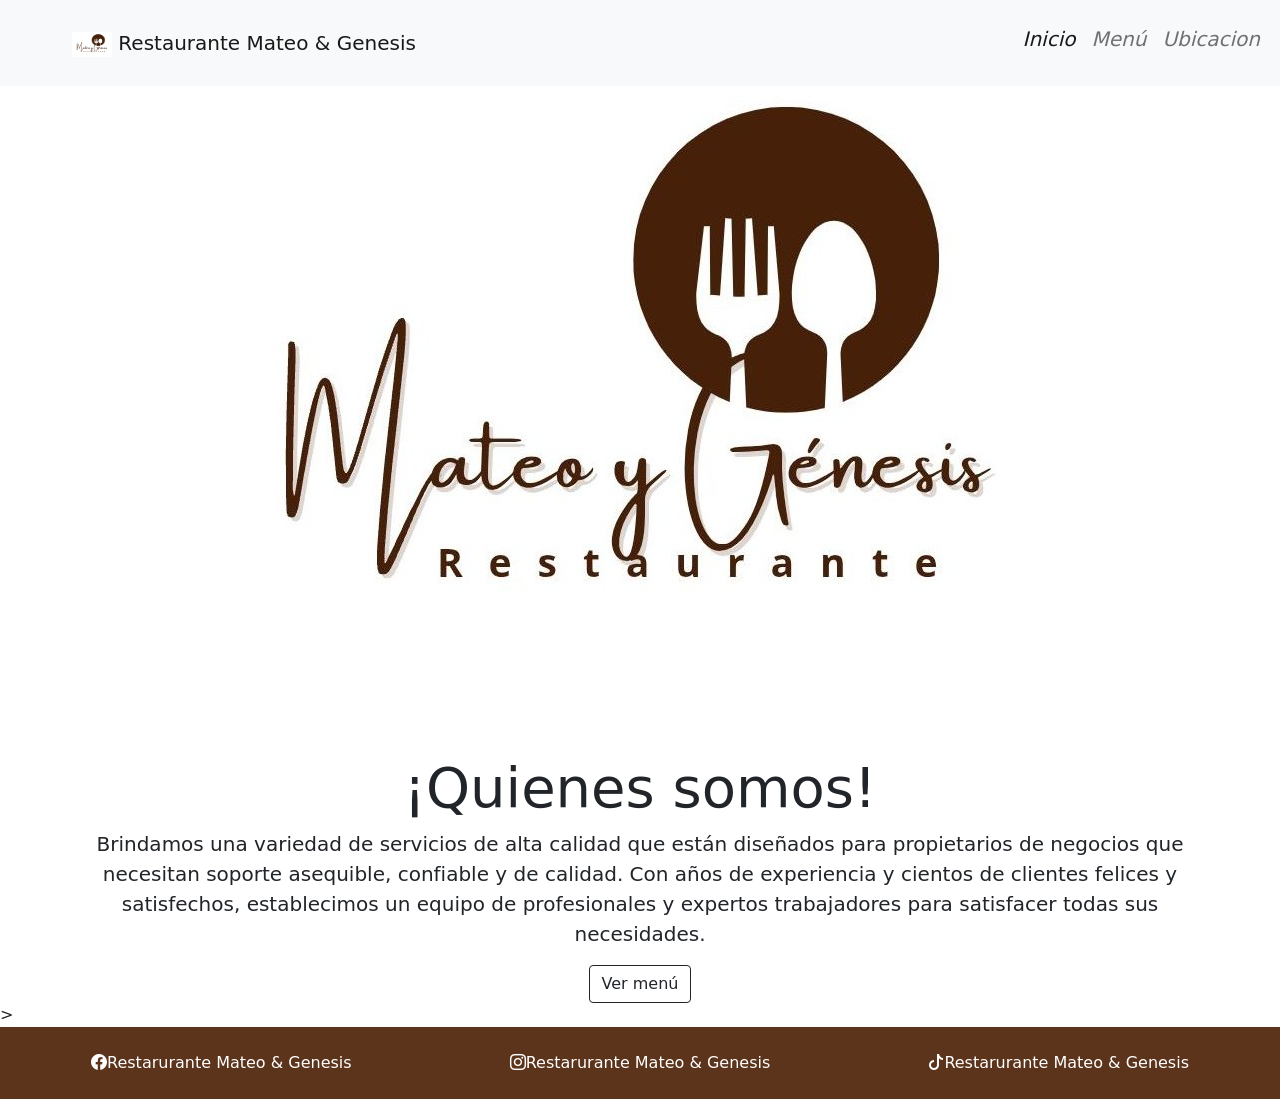
<file: index.html>
<!DOCTYPE html>
<html lang="es">

<head>
    <meta charset="UTF-8">
    <meta name="viewport" content="width=device-width, initial-scale=1.0">
    <title>Restaurante Mateo & Genesis</title>
    <link rel="icon" type="imag" href="img/logo.jpeg"> <!-- poner logo del restaurante -->
    <link rel="stylesheet" href="css/estilos.css"> <!-- poner el css para darle estilo a la pagina web -->
    <link rel="stylesheet" href="public/bootstrap/css/bootstrap.min.css">
    <!-- poner el bootstrap para darle estilo a la pagina web -->
    <link rel="stylesheet" href="https://cdn.jsdelivr.net/npm/bootstrap-icons@1.13.1/font/bootstrap-icons.min.css">




</head>

<body> <!-- poner un fondo claro a la pagina web -->

    <header> <!-- poner como un menu de toda la pagina web -->

        <nav class="navbar navbar-expand-sm navbar-light bg-light fixed-top  ">
            <div class="container-fluid">
                <a class="navbar-brand" href="#">
                    <nav class="navbar navbar-light bg-light">
                        <div class="container-fluid">
                            <a class="navbar-brand h1 " href="#">
                                <img src="img/logo.jpeg" alt="" width="40" height="25">
                                Restaurante Mateo & Genesis
                            </a>
                        </div>
                    </nav>
                </a>
                <button class="navbar-toggler" type="button" data-bs-toggle="collapse" data-bs-target="#navbarNav"
                    aria-controls="navbarNav" aria-expanded="false" aria-label="Toggle navigation">
                    <span class="navbar-toggler-icon"></span>
                </button>
                <div class="collapse navbar-collapse fst-italic h5" id="navbarNav">
                    <ul class="navbar-nav ms-auto  ">
                        <li class="nav-item">
                            <a class="nav-link active" aria-current="page" href="#">Inicio</a>
                        </li>
                        <li class="nav-item">
                            <a class="nav-link" href="vistas/menu.html">Menú</a>
                        </li>
                        <li class="nav-item">
                            <a class="nav-link" href="vistas/ubicacion.html">Ubicacion</a>
                        </li>

                    </ul>
                </div>
            </div>
        </nav>
    </header>


    <!--
    <div class="card bg-dark text-white text-center mark m-5 ">
        <img src="img/1.jpeg" class="img-fluid  " alt="...">
        <div class="card-img-overlay">
            <p class="h1 mt-5 fst-italic">RESTAURANTE MATEO & GENESIS</p>
        </div>
    </div>

-->




    <div class="container-fluid text-center">
        <img src="img/logo.jpeg" class="img-fluid m-5" alt="...">
    </div>


    <div class="container text-center">
        <div>
            <h2 class="display-4">¡Quienes somos!</h2>

        </div>
        <div>
            <p class="lead">
                Brindamos una variedad de servicios de alta calidad que están diseñados para propietarios de negocios
                que
                necesitan soporte asequible, confiable y de calidad.

                Con años de experiencia y cientos de clientes felices y satisfechos, establecimos un equipo de
                profesionales
                y expertos trabajadores para satisfacer todas sus necesidades.
            </p>
        </div>
        <a href="vistas/menu.html "><button type="button" class="btn btn-outline-dark">Ver menú</button></a>
    </div>>




    <div class="container-fluid  p-4 text-center " style="background-color: #5C331B;">
        <div class="row">
            <div class="col">
                <a class="text-decoration-none text-white" href="https://www.facebook.com/share/1FbKKMfZsB/">
                    <i class="bi bi-facebook"></i>Restarurante Mateo & Genesis
                </a>
            </div>
             <div class="col">
                <a class="text-decoration-none text-white" href="https://www.instagram.com/mateo.y.genesis?igsh=MTd5M2dneTNqNXBteA==">
                    <i class="bi bi-instagram"></i>Restarurante Mateo & Genesis
                </a>
            </div>
             <div class="col">
                <a class="text-decoration-none text-white" href="https://www.facebook.com/share/14hFRYn9FRL/">
                    <i class="bi bi-tiktok"></i>Restarurante Mateo & Genesis
                </a>
            </div>
        </div>

    </div>





    <script src="public/bootstrap/js/bootstrap.min.js"></script>

</body>

</html>
</file>
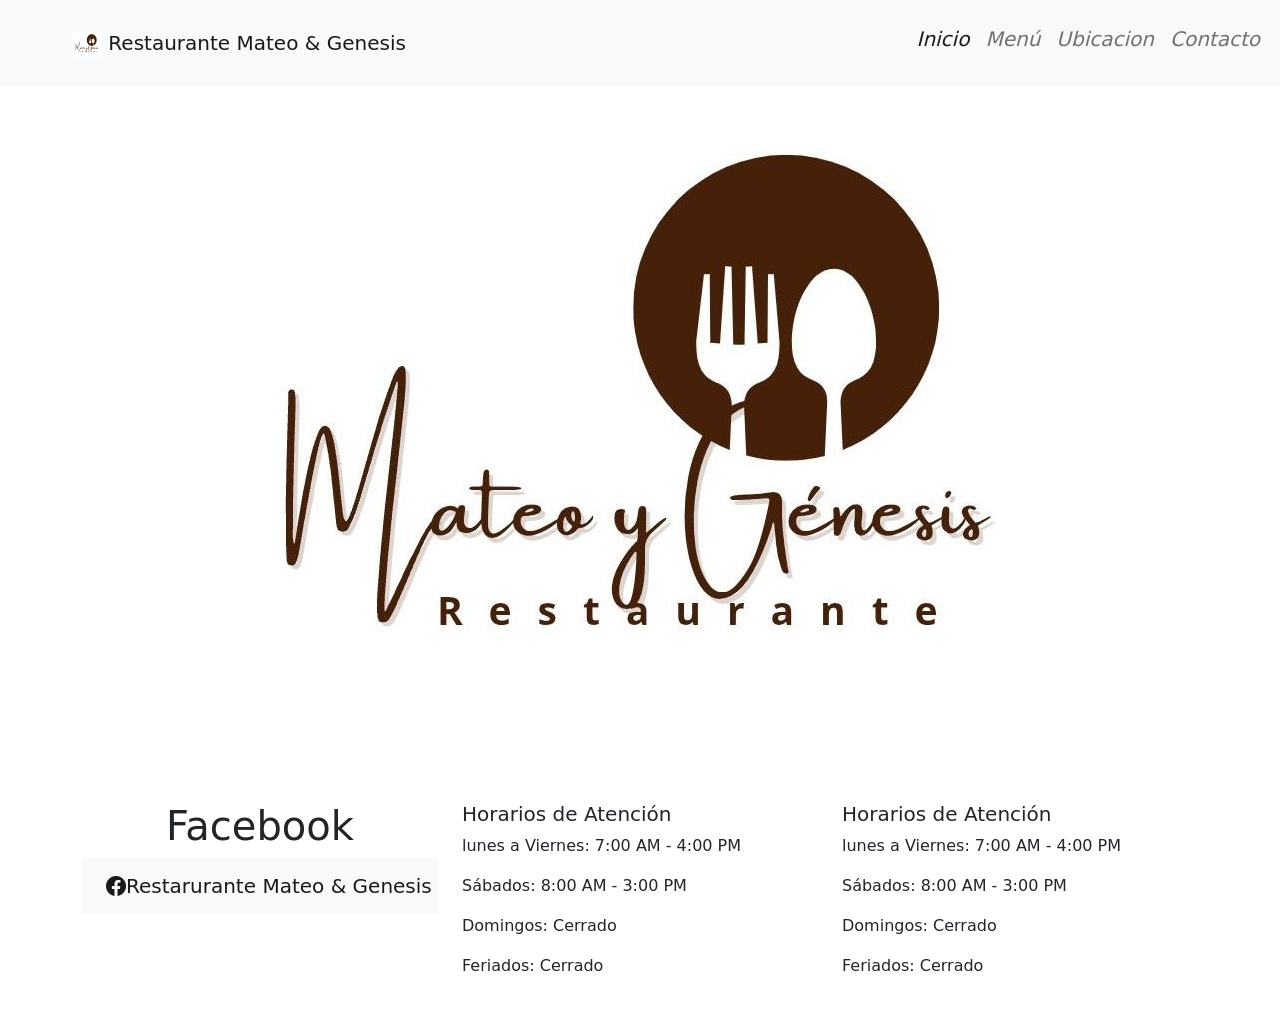
<file: vistas/contactos.html>
<!DOCTYPE html>
<html lang="es">

<head>
    <meta charset="UTF-8">
    <meta name="viewport" content="width=device-width, initial-scale=1.0">
    <title>Restaurante Mateo & Genesis</title>
    <link rel="icon" type="imag" href="../img/logo.jpeg"> <!-- poner logo del restaurante -->
    <link rel="stylesheet" href="../css/estilos.css"> <!-- poner el css para darle estilo a la pagina web -->
    <link rel="stylesheet" href="../public/bootstrap/css/bootstrap.min.css">
    <!-- poner el bootstrap para darle estilo a la pagina web -->
    <link rel="stylesheet" href="https://cdn.jsdelivr.net/npm/bootstrap-icons@1.13.1/font/bootstrap-icons.min.css">


</head>

<body>


    <header> <!-- poner como un menu de toda la pagina web -->

        <nav class="navbar navbar-expand-sm navbar-light bg-light fixed-top  ">
            <div class="container-fluid">
                <a class="navbar-brand" href="#">
                    <nav class="navbar navbar-light bg-light">
                        <div class="container-fluid">
                            <a class="navbar-brand h1 " href="../index.html">
                                <img src="../img/logo.jpeg" alt="" width="30" height="25">
                                Restaurante Mateo & Genesis
                            </a>
                        </div>
                    </nav>
                </a>
                <button class="navbar-toggler" type="button" data-bs-toggle="collapse" data-bs-target="#navbarNav"
                    aria-controls="navbarNav" aria-expanded="false" aria-label="Toggle navigation">
                    <span class="navbar-toggler-icon"></span>
                </button>
                <div class="collapse navbar-collapse h5 fst-italic" id="navbarNav">
                    <ul class="navbar-nav ms-auto">
                        <li class="nav-item">
                            <a class="nav-link active" aria-current="page" href="../index.html">Inicio</a>
                        </li>
                        <li class="nav-item">
                            <a class="nav-link" href="../vistas/menu.html">Menú</a>
                        </li>
                        <li class="nav-item">
                            <a class="nav-link" href="../vistas/ubicacion.html">Ubicacion</a>
                        </li>
                        <li class="nav-item">
                            <a class="nav-link" href="../vistas/contactos.html">Contacto</a>
                        </li>
                    </ul>
                </div>
            </div>
        </nav>
    </header>
    <br class="mt-5">
    <br class="mt-5">

    <div class="container-fluid text-center">
        <img src="../img/logo.jpeg" class="img-fluid m-5" alt="...">
    </div>



    <div class="container ">
        <div class="row justify-content-center">
            <div class="col-md-6 col-lg-4 mb-4">
                <div class="info-card text-center">
                    <h5 class="display-6"><i class="fas fa-map-marker-alt icon"></i>Facebook</h5>

                    <nav class="navbar navbar-light bg-light ">
                        <div class="container text-center">
                            <a class="navbar-brand" href="https://www.facebook.com/share/14hFRYn9FRL/">
                                <i class="bi bi-facebook"></i>Restarurante Mateo & Genesis
                            </a>
                        </div>
                    </nav>
                </div>
            </div>
            <div class="col-md-6 col-lg-4 mb-4">
                <div class="info-card">
                    <h5><i class="far fa-clock icon"></i> Horarios de Atención</h5>
                    <p>lunes a Viernes: 7:00 AM - 4:00 PM</p>
                    <p>Sábados: 8:00 AM - 3:00 PM</p>
                    <p>Domingos: Cerrado</p>
                    <p>Feriados: Cerrado</p>

                </div>
            </div>

            <div class="col-md-6 col-lg-4 mb-4">
                <div class="info-card">
                    <h5><i class="far fa-clock icon"></i> Horarios de Atención</h5>
                    <p>lunes a Viernes: 7:00 AM - 4:00 PM</p>
                    <p>Sábados: 8:00 AM - 3:00 PM</p>
                    <p>Domingos: Cerrado</p>
                    <p>Feriados: Cerrado</p>

                </div>
            </div>
        </div>
    </div>




    <body>























    </body>
</file>
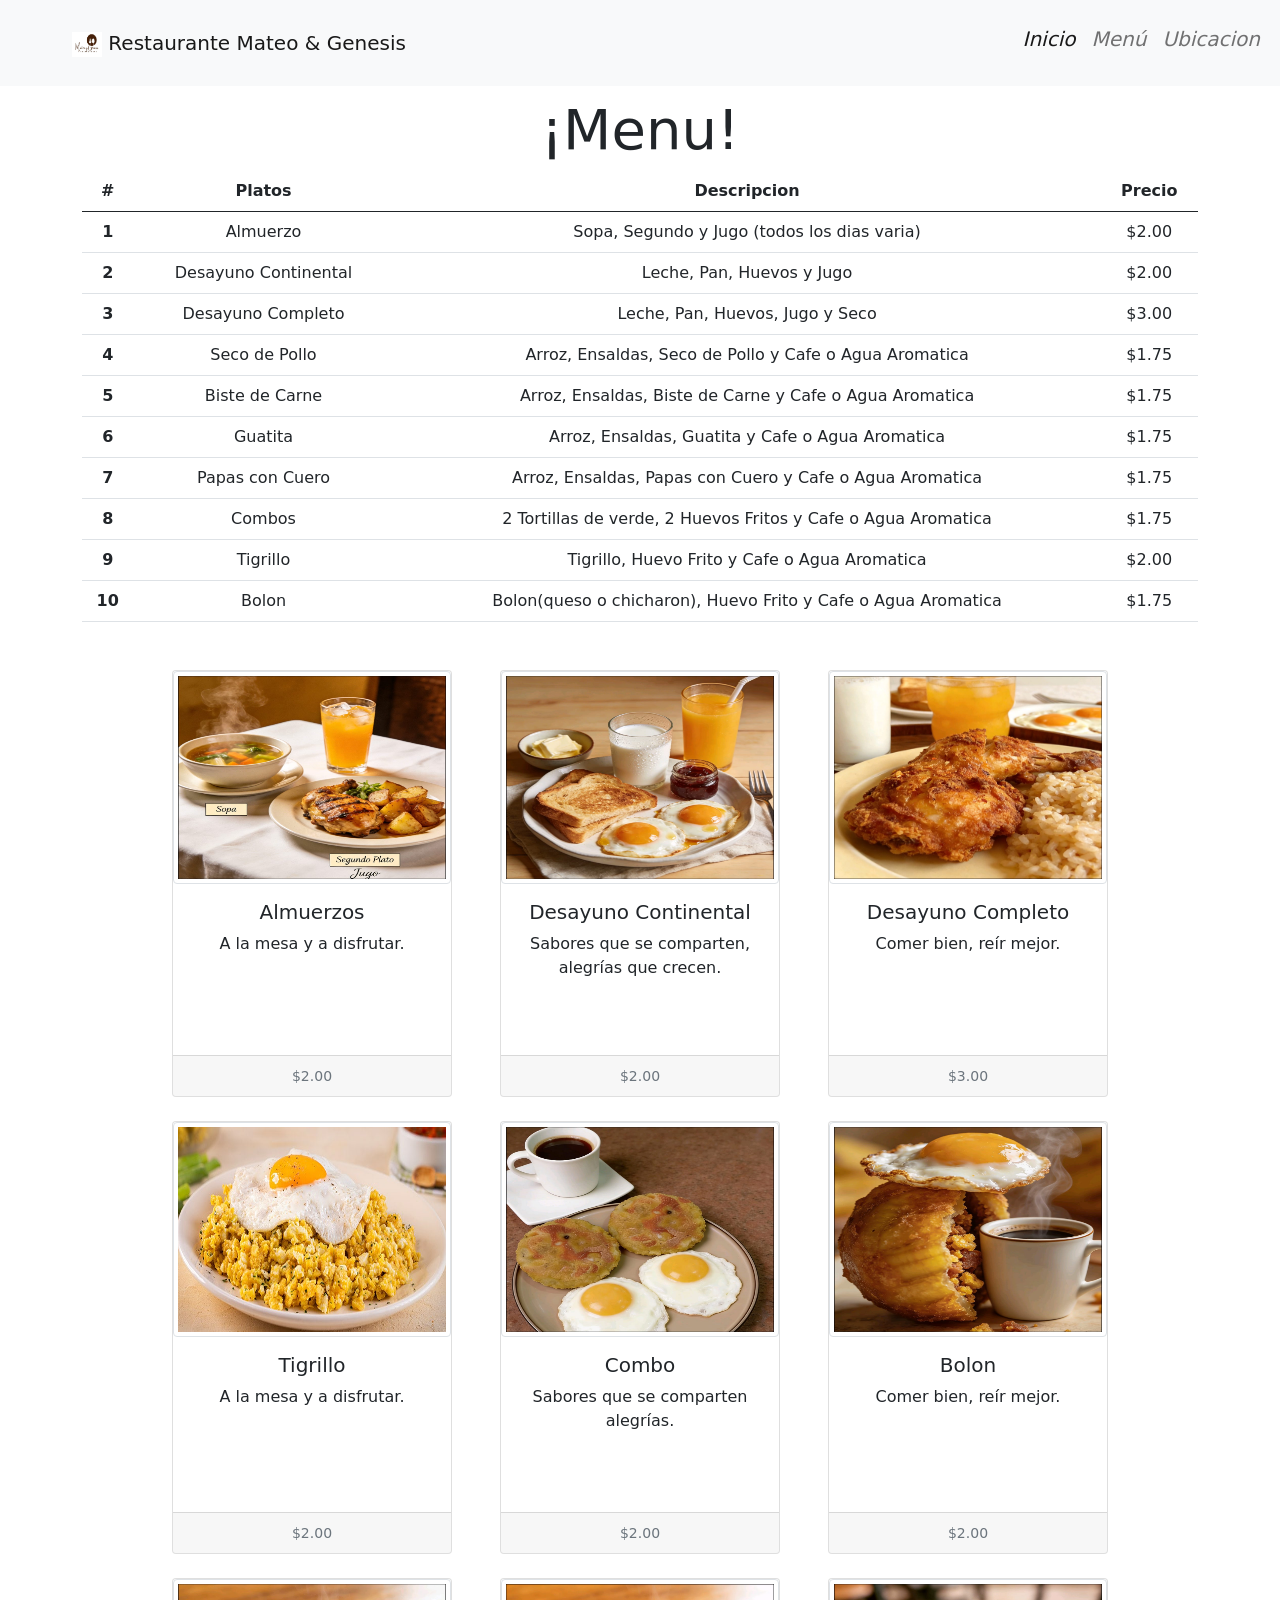
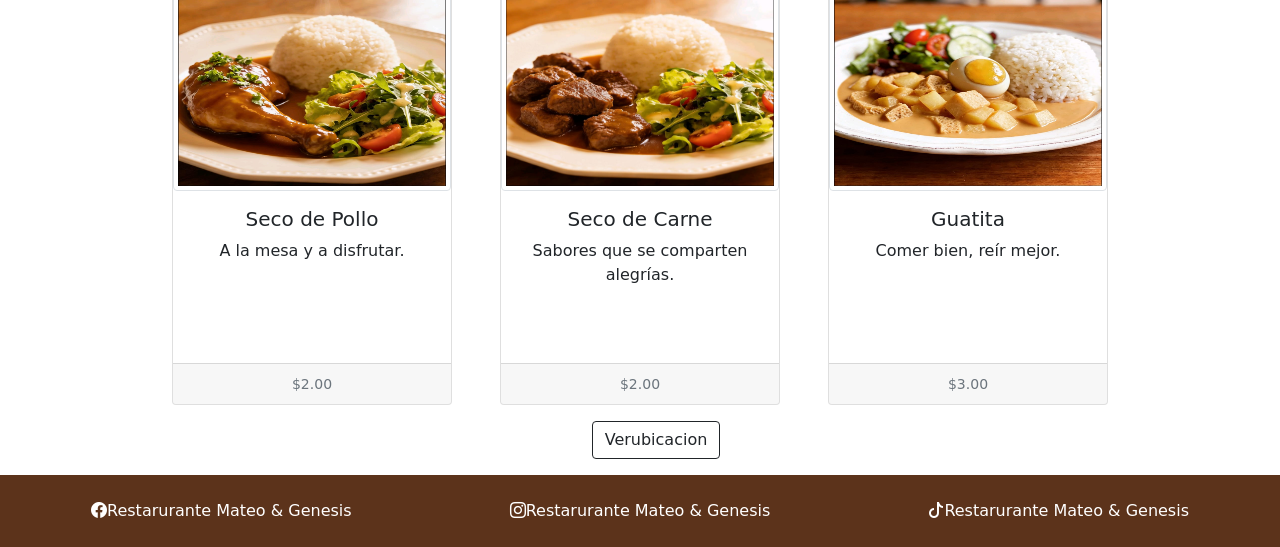
<file: vistas/menu.html>
<!DOCTYPE html>
<html lang="es">

<head>
    <meta charset="UTF-8">
    <meta name="viewport" content="width=device-width, initial-scale=1.0">
    <title>Restaurante Mateo & Genesis</title>
    <link rel="icon" type="imag" href="../img/logo.jpeg"> <!-- poner logo del restaurante -->
    <link rel="stylesheet" href="../css/estilos.css"> <!-- poner el css para darle estilo a la pagina web -->
    <link rel="stylesheet" href="../public/bootstrap/css/bootstrap.min.css">
    <!-- poner el bootstrap para darle estilo a la pagina web -->
    <link rel="stylesheet" href="https://cdn.jsdelivr.net/npm/bootstrap-icons@1.13.1/font/bootstrap-icons.min.css">




</head>

<body>

    <header> <!-- poner como un menu de toda la pagina web -->

        <nav class="navbar navbar-expand-sm navbar-light bg-light fixed-top  ">
            <div class="container-fluid">
                <a class="navbar-brand" href="#">
                    <nav class="navbar navbar-light bg-light">
                        <div class="container-fluid">
                            <a class="navbar-brand h1 " href="../index.html">
                                <img src="../img/logo.jpeg" alt="" width="30" height="25">
                                Restaurante Mateo & Genesis
                            </a>
                        </div>
                    </nav>
                </a>
                <button class="navbar-toggler" type="button" data-bs-toggle="collapse" data-bs-target="#navbarNav"
                    aria-controls="navbarNav" aria-expanded="false" aria-label="Toggle navigation">
                    <span class="navbar-toggler-icon"></span>
                </button>
                <div class="collapse navbar-collapse h5 fst-italic" id="navbarNav">
                    <ul class="navbar-nav ms-auto">
                        <li class="nav-item">
                            <a class="nav-link active" aria-current="page" href="../index.html">Inicio</a>
                        </li>
                        <li class="nav-item">
                            <a class="nav-link" href="../vistas/menu.html">Menú</a>
                        </li>
                        <li class="nav-item">
                            <a class="nav-link" href="../vistas/ubicacion.html">Ubicacion</a>
                        </li>

                    </ul>
                </div>
            </div>
        </nav>
    </header>
    <br class="mt-5">
    <br>

    <div class="container text-center mt-5">
        <h1 class="display-4 text-center mt-5">¡Menu!</h1>
        <table class="table mt-1 ">
            <thead>
                <tr>
                    <th scope="col">#</th>
                    <th scope="col">Platos</th>
                    <th scope="col">Descripcion</th>
                    <th scope="col">Precio</th>
                </tr>
            </thead>
            <tbody>
                <tr>
                    <th scope="row">1</th>
                    <td>Almuerzo</td>
                    <td>Sopa, Segundo y Jugo (todos los dias varia)</td>
                    <td>$2.00</td>
                </tr>
                <tr>
                    <th scope="row">2</th>
                    <td>Desayuno Continental</td>
                    <td>Leche, Pan, Huevos y Jugo</td>
                    <td>$2.00</td>
                </tr>
                <tr>
                    <th scope="row">3</th>
                    <td>Desayuno Completo</td>
                    <td>Leche, Pan, Huevos, Jugo y Seco</td>
                    <td>$3.00</td>
                </tr>
                <tr>
                    <th scope="row">4</th>
                    <td>Seco de Pollo</td>
                    <td>Arroz, Ensaldas, Seco de Pollo y Cafe o Agua Aromatica</td>
                    <td>$1.75</td>
                </tr>
                <tr>
                    <th scope="row">5</th>
                    <td>Biste de Carne</td>
                    <td>Arroz, Ensaldas, Biste de Carne y Cafe o Agua Aromatica</td>
                    <td>$1.75</td>
                </tr>
                <tr>
                    <th scope="row">6</th>
                    <td>Guatita</td>
                    <td>Arroz, Ensaldas, Guatita y Cafe o Agua Aromatica</td>
                    <td>$1.75</td>
                </tr>
                <tr>
                    <th scope="row">7</th>
                    <td>Papas con Cuero</td>
                    <td>Arroz, Ensaldas, Papas con Cuero y Cafe o Agua Aromatica</td>
                    <td>$1.75</td>
                </tr>
                <tr>
                    <th scope="row">8</th>
                    <td>Combos</td>
                    <td>2 Tortillas de verde, 2 Huevos Fritos y Cafe o Agua Aromatica</td>
                    <td>$1.75</td>
                </tr>
                <tr>
                    <th scope="row">9</th>
                    <td>Tigrillo</td>
                    <td>Tigrillo, Huevo Frito y Cafe o Agua Aromatica</td>
                    <td>$2.00</td>
                </tr>
                <tr>
                    <th scope="row">10</th>
                    <td>Bolon </td>
                    <td>Bolon(queso o chicharon), Huevo Frito y Cafe o Agua Aromatica</td>
                    <td>$1.75</td>
                </tr>
            </tbody>
        </table>

    </div>


    <div class="container text-center mt-5 w-75">
        <div class="row row-cols-1 row-cols-md-3 g-5">
            <div class="col ">
                <div class="card h-100">
                    <img src="../img/almuerzo.jpeg" class="img-thumbnail h-50" alt="...">
                    <div class="card-body">
                        <h5 class="card-title">Almuerzos</h5>
                        <p class="card-text">A la mesa y a disfrutar.</p>
                    </div>
                    <div class="card-footer">
                        <small class="text-muted">$2.00</small>
                    </div>
                </div>
            </div>
            <div class="col">
                <div class="card h-100">
                    <img src="../img/continental.jpeg" class="img-thumbnail h-50" alt="...">
                    <div class="card-body">
                        <h5 class="card-title">Desayuno Continental</h5>
                        <p class="card-text">Sabores que se comparten, alegrías que crecen.</p>
                    </div>
                    <div class="card-footer">
                        <small class="text-muted">$2.00</small>
                    </div>
                </div>
            </div>
            <div class="col">
                <div class="card h-100">
                    <img src="../img/completo.jpeg" class="img-thumbnail h-50" alt="...">
                    <div class="card-body">
                        <h5 class="card-title">Desayuno Completo</h5>
                        <p class="card-text">Comer bien, reír mejor.</p>
                    </div>
                    <div class="card-footer">
                        <small class="text-muted">$3.00</small>
                    </div>
                </div>
            </div>

        </div>
    </div>

    <div class="container text-center mt-4 w-75">
        <div class="row row-cols-1 row-cols-md-3 g-5">
            <div class="col">
                <div class="card h-100">
                    <img src="../img/tigrillo.jpeg" class="img-thumbnail h-50" alt="...">
                    <div class="card-body">
                        <h5 class="card-title">Tigrillo</h5>
                        <p class="card-text">A la mesa y a disfrutar.</p>
                    </div>
                    <div class="card-footer">
                        <small class="text-muted">$2.00</small>
                    </div>
                </div>
            </div>
            <div class="col">
                <div class="card h-100">
                    <img src="../img/combo.jpeg" class="img-thumbnail h-50" alt="...">
                    <div class="card-body">
                        <h5 class="card-title">Combo</h5>
                        <p class="card-text">Sabores que se comparten alegrías.</p>
                    </div>
                    <div class="card-footer">
                        <small class="text-muted">$2.00</small>
                    </div>
                </div>
            </div>
            <div class="col">
                <div class="card h-100">
                    <img src="../img/bolon.jpeg" class="img-thumbnail h-50" alt="...">
                    <div class="card-body">
                        <h5 class="card-title">Bolon</h5>
                        <p class="card-text">Comer bien, reír mejor.</p>
                    </div>
                    <div class="card-footer">
                        <small class="text-muted">$2.00</small>
                    </div>
                </div>
            </div>

        </div>
    </div>

    <div class="container text-center mt-4 w-75">
        <div class="row row-cols-1 row-cols-md-3 g-5">
            <div class="col">
                <div class="card h-100">
                    <img src="../img/seco de pollo.jpeg" class="img-thumbnail h-50" alt="...">
                    <div class="card-body">
                        <h5 class="card-title">Seco de Pollo</h5>
                        <p class="card-text">A la mesa y a disfrutar.</p>
                    </div>
                    <div class="card-footer">
                        <small class="text-muted">$2.00</small>
                    </div>
                </div>
            </div>
            <div class="col">
                <div class="card h-100">
                    <img src="../img/seco de carne.jpeg" class="img-thumbnail h-50" alt="...">
                    <div class="card-body">
                        <h5 class="card-title">Seco de Carne</h5>
                        <p class="card-text">Sabores que se comparten alegrías.</p>
                    </div>
                    <div class="card-footer">
                        <small class="text-muted">$2.00</small>
                    </div>
                </div>
            </div>
            <div class="col">
                <div class="card h-100">
                    <img src="../img/guatita.jpeg" class="img-thumbnail h-50" alt="...">
                    <div class="card-body">
                        <h5 class="card-title">Guatita</h5>
                        <p class="card-text">Comer bien, reír mejor.</p>
                    </div>
                    <div class="card-footer">
                        <small class="text-muted">$3.00</small>
                    </div>
                </div>
            </div>

        </div>
        <div class="container text-center m-3">
            <a href="../vistas/ubicacion.html">
                <button type="button" class="btn btn-outline-dark">Verubicacion</button></a>
        </div>
    </div>








    <div class="container-fluid  p-4 text-center " style="background-color: #5C331B;">
        <div class="row">
            <div class="col">
                <a class="text-decoration-none text-white" href="https://www.facebook.com/share/1FbKKMfZsB/">
                    <i class="bi bi-facebook"></i>Restarurante Mateo & Genesis
                </a>
            </div>
            <div class="col">
                <a class="text-decoration-none text-white"
                    href="https://www.instagram.com/mateo.y.genesis?igsh=MTd5M2dneTNqNXBteA==">
                    <i class="bi bi-instagram"></i>Restarurante Mateo & Genesis
                </a>
            </div>
            <div class="col">
                <a class="text-decoration-none text-white" href="https://www.facebook.com/share/14hFRYn9FRL/">
                    <i class="bi bi-tiktok"></i>Restarurante Mateo & Genesis
                </a>
            </div>
        </div>

    </div>
















    <script src="../public/bootstrap/js/bootstrap.min.js"></script>


</body>
</file>
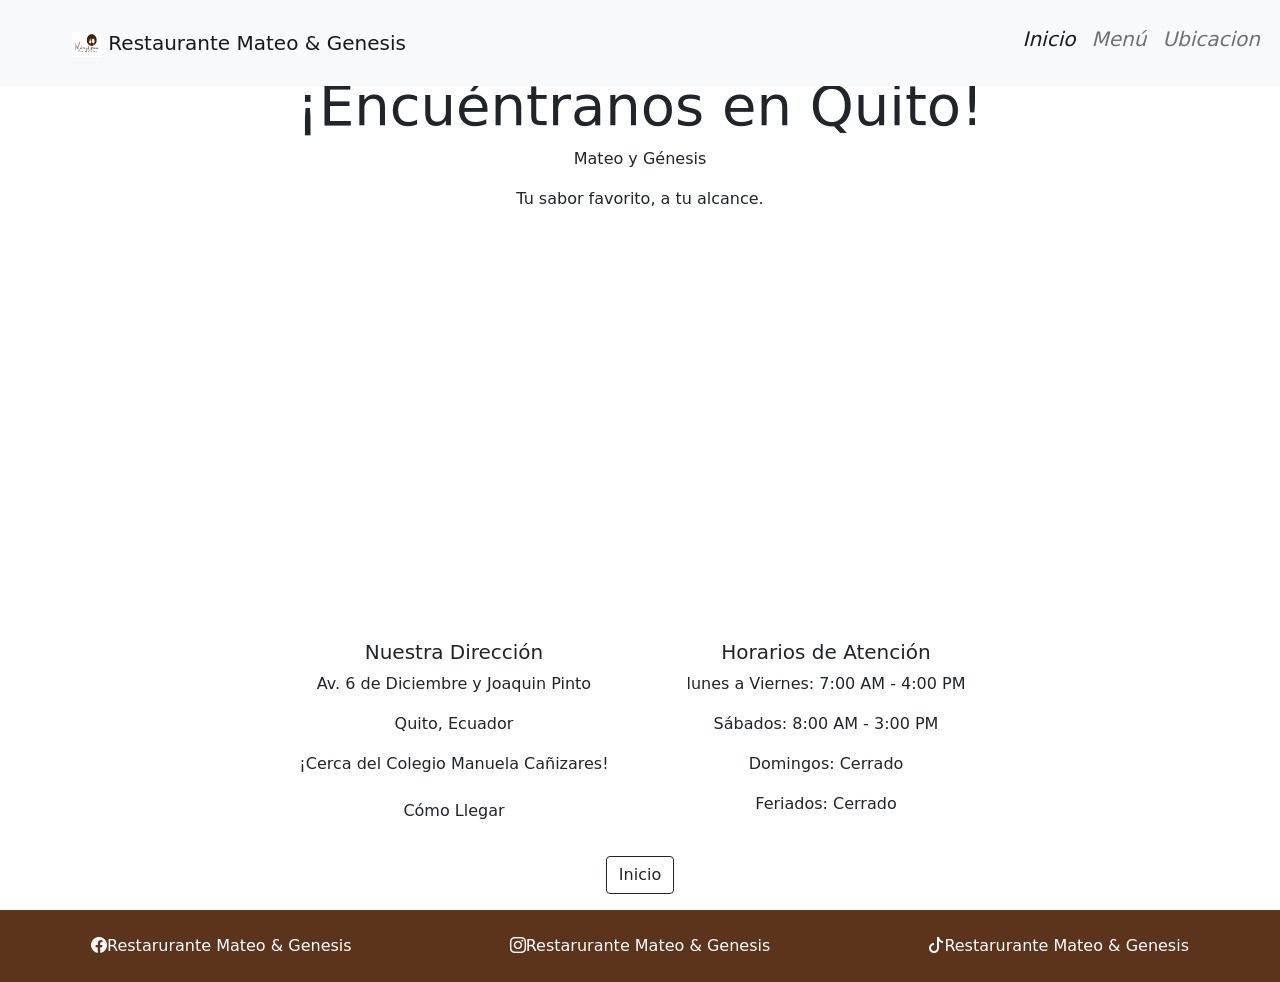
<file: vistas/ubicacion.html>
<!DOCTYPE html>
<html lang="es">

<head>
    <meta charset="UTF-8">
    <meta name="viewport" content="width=device-width, initial-scale=1.0">
    <title>Restaurante Mateo & Genesis</title>
    <link rel="icon" type="imag" href="../img/logo.jpeg"> <!-- poner logo del restaurante -->
    <link rel="stylesheet" href="../css/estilos.css"> <!-- poner el css para darle estilo a la pagina web -->
    <link rel="stylesheet" href="../public/bootstrap/css/bootstrap.min.css">
     <link rel="stylesheet" href="https://cdn.jsdelivr.net/npm/bootstrap-icons@1.13.1/font/bootstrap-icons.min.css">




</head>

<body>

    <header> <!-- poner como un menu de toda la pagina web -->

        <nav class="navbar navbar-expand-sm navbar-light bg-light fixed-top  ">
            <div class="container-fluid">
                <a class="navbar-brand" href="#">
                    <nav class="navbar navbar-light bg-light">
                        <div class="container-fluid">
                            <a class="navbar-brand h1 " href="../index.html">
                                <img src="../img/logo.jpeg" alt="" width="30" height="25">
                                Restaurante Mateo & Genesis
                            </a>
                        </div>
                    </nav>
                </a>
                <button class="navbar-toggler" type="button" data-bs-toggle="collapse" data-bs-target="#navbarNav"
                    aria-controls="navbarNav" aria-expanded="false" aria-label="Toggle navigation">
                    <span class="navbar-toggler-icon"></span>
                </button>
                <div class="collapse navbar-collapse h5 fst-italic" id="navbarNav">
                    <ul class="navbar-nav ms-auto">
                        <li class="nav-item">
                            <a class="nav-link active" aria-current="page" href="../index.html">Inicio</a>
                        </li>
                        <li class="nav-item">
                            <a class="nav-link" href="../vistas/menu.html">Menú</a>
                        </li>
                        <li class="nav-item">
                            <a class="nav-link" href="../vistas/ubicacion.html">Ubicacion</a>
                        </li>

                    </ul>
                </div>
            </div>
        </nav>
    </header>
    <br class="mt-3">

    <div class="container mt-5 text-center">
        <div class="container">
            <h2 class="location-header display-4">¡Encuéntranos en Quito!</h2>
            <p class="brand-text ">Mateo y Génesis</p>
            <p class="brand-slogan">Tu sabor favorito, a tu alcance.</p>
        </div>
        <div class="container mt-5 align-items-center">

            <div class="row justify-content-center">
                <div class="col-lg-8 mb-4">

                    <iframe
                        src="https://www.google.com/maps/embed?pb=!1m18!1m12!1m3!1d1994.896412524893!2d-78.49190052827112!3d-0.20482893560784932!2m3!1f0!2f0!3f0!3m2!1i1024!2i768!4f13.1!3m3!1m2!1s0x91d59b000054ed4f%3A0x49f842ecc16286d9!2sAlmuerzos%20y%20Desayunos%20USD2!5e0!3m2!1ses-419!2sec!4v1776710977230!5m2!1ses-419!2sec"
                        width="100%" height="350" style="border:0;" allowfullscreen="" loading="lazy"
                        referrerpolicy="no-referrer-when-downgrade"></iframe>

                </div>
            </div>

            <div class="row justify-content-center">
                <div class="col-md-6 col-lg-4 mb-4">
                    <div class="info-card">
                        <h5><i class="fas fa-map-marker-alt icon"></i> Nuestra Dirección</h5>
                        <p>Av. 6 de Diciembre y Joaquin Pinto</p>
                        <p>Quito, Ecuador</p>
                        <p>¡Cerca del Colegio Manuela Cañizares!</p>
                        <a href="https://maps.app.goo.gl/w6PZkmMxsxWYnuCq7" target="_blank" class="btn btn-custom">
                            <i class="fas fa-directions"></i> Cómo Llegar
                        </a>
                    </div>
                </div>
                <div class="col-md-6 col-lg-4 mb-4">
                    <div class="info-card">
                        <h5><i class="far fa-clock icon"></i> Horarios de Atención</h5>
                        <p>lunes a Viernes: 7:00 AM - 4:00 PM</p>
                        <p>Sábados: 8:00 AM - 3:00 PM</p>
                        <p>Domingos: Cerrado</p>
                        <p>Feriados: Cerrado</p>

                    </div>
                </div>
            </div>
        </div>






        <div class="container text-center">
            <div>
                <a href="../index.html"><button type="button" class="btn btn-outline-dark">Inicio
                        </button></a>
            </div>
        </div>

     
    </div>



       <div class="container-fluid mt-3 p-4 text-center " style="background-color: #5C331B;">
            <div class="row">
                <div class="col">
                    <a class="text-decoration-none text-white" href="https://www.facebook.com/share/1FbKKMfZsB/">
                        <i class="bi bi-facebook"></i>Restarurante Mateo & Genesis
                    </a>
                </div>
                <div class="col">
                    <a class="text-decoration-none text-white" href="https://www.instagram.com/mateo.y.genesis?igsh=MTd5M2dneTNqNXBteA==">
                        <i class="bi bi-instagram"></i>Restarurante Mateo & Genesis
                    </a>
                </div>
                <div class="col">
                    <a class="text-decoration-none text-white" href="#">
                        <i class="bi bi-tiktok"></i>Restarurante Mateo & Genesis
                    </a>
                </div>
            </div>

        </div>








    <script src="../public/bootstrap/js/bootstrap.min.js"></script>

</body>
</file>
<file: css/estilos.css>
div.color{
    color: aliceblue;
}
</file>
